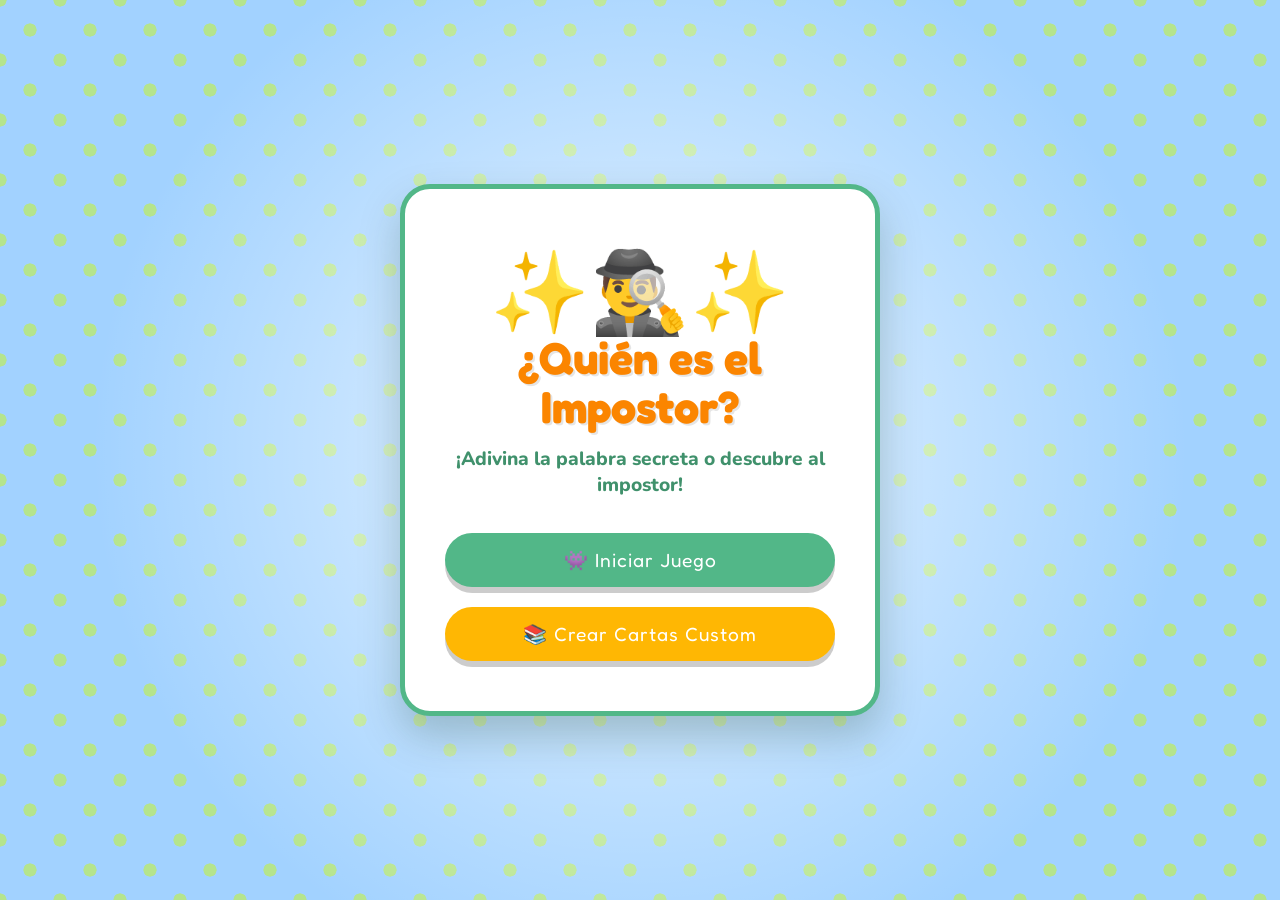
<file: index.html>
<!DOCTYPE html>
<html lang="es">

<head>
    <meta charset="UTF-8">
    <meta name="viewport" content="width=device-width, initial-scale=1.0">
    <title>¿Quién es el Impostor?</title>
    <!-- Fuentes divertidas y estilo Ghibli -->
    <link rel="preconnect" href="https://fonts.googleapis.com">
    <link rel="preconnect" href="https://fonts.gstatic.com" crossorigin>
    <link href="https://fonts.googleapis.com/css2?family=Fredoka+One&family=Nunito:wght@600;800;900&display=swap"
        rel="stylesheet">
    <link rel="stylesheet" href="style.css">
</head>

<body>

    <div class="app-container">
        <!-- PANTALLA 1: MENÚ PRINCIPAL -->
        <section id="screen-menu" class="screen active">
            <div class="menu-box float-anim">
                <div class="logo-emoji">✨🕵️‍♂️✨</div>
                <h1>¿Quién es el Impostor?</h1>
                <p class="subtitle">¡Adivina la palabra secreta o descubre al impostor!</p>

                <div class="menu-actions">
                    <button class="btn-primary bouncy" onclick="app.showScreen('screen-setup')">👾 Iniciar
                        Juego</button>
                    <button class="btn-secondary bouncy" onclick="app.showScreen('screen-add-character')">📚 Crear
                        Cartas Custom</button>
                </div>
            </div>
        </section>

        <!-- PANTALLA 2: CONFIGURACIÓN INICIAL (Players/Impostors) -->
        <section id="screen-setup" class="screen">
            <header class="top-bar">
                <button class="btn-back bouncy" onclick="app.showScreen('screen-menu')">⬅ Volver</button>
                <h2 class="title-glow">Configuración</h2>
                <div style="width: 80px;"></div>
            </header>

            <div class="form-container">
                <div class="form-card float-anim">
                    <div class="form-header-icon">⚙️</div>
                    <div class="form-group">
                        <label>Cantidad de Jugadores (Total):</label>
                        <input type="number" id="num-players" min="3" max="15" value="4">
                    </div>

                    <div class="form-group">
                        <label>Cantidad de Impostores:</label>
                        <input type="number" id="num-impostors" min="1" max="5" value="1">
                    </div>

                    <button class="btn-primary bouncy" style="width:100%; margin-top:15px;"
                        onclick="app.goToNames()">Siguiente ➡️</button>
                </div>
            </div>
        </section>

        <!-- PANTALLA 3: NOMBRES DE JUGADORES -->
        <section id="screen-names" class="screen">
            <header class="top-bar">
                <button class="btn-back bouncy" onclick="app.showScreen('screen-setup')">⬅ Volver</button>
                <h2 class="title-glow">Jugadores</h2>
                <div style="width: 80px;"></div>
            </header>

            <div class="form-container">
                <div class="form-card" style="margin-top:20px;">
                    <div id="names-inputs" class="names-list"></div>
                    <button class="btn-secondary bouncy" style="width:100%; margin-top:20px;"
                        onclick="app.goToCategory()">Siguiente ➡️</button>
                </div>
            </div>
        </section>

        <!-- PANTALLA 4: CATEGORÍAS (MÚLTIPLES) -->
        <section id="screen-categories" class="screen">
            <header class="top-bar">
                <button class="btn-back bouncy" onclick="app.showScreen('screen-names')">⬅ Volver</button>
                <h2 class="title-glow">📍 Elige las Categorías</h2>
                <div style="width: 80px;"></div>
            </header>

            <div
                style="text-align: center; margin-top:20px; font-weight:800; color:var(--clr-primary-dark); font-size:1.1rem; padding: 0 20px;">
                Selecciona con qué categorías quieres jugar y con cuáles no en esta ronda.
            </div>

            <div class="categories-grid" id="categories-container" style="padding-top: 20px; padding-bottom: 120px;">
                <!-- Renderizado dinámicamente con JS -->
            </div>

            <div
                style="position:fixed; bottom:0; left:0; width:100%; background:rgba(255,255,255,0.9); padding:20px; box-shadow:0 -5px 15px rgba(0,0,0,0.1); text-align:center;">
                <button class="btn-primary bouncy" style="width:100%; max-width:400px; font-size:1.4rem;"
                    onclick="app.startRound()">¡Comenzar Ronda! 🚀</button>
            </div>
        </section>

        <!-- PANTALLA 5: REVELACIÓN DE ROLES (PASS N PLAY) -->
        <section id="screen-reveal" class="screen">
            <div class="menu-box reveal-box float-anim" style="margin: auto;">
                <h2 id="reveal-title" class="title-glow" style="font-size: 2rem; color: var(--clr-secondary-dark);">
                    Turno de...</h2>
                <p id="current-player-name" class="player-name-banner"></p>

                <p style="margin-top:20px; font-weight: 800; color: #666;">Pásale el dispositivo a esta persona para que
                    vea su rol en secreto. 🤫</p>

                <div id="card-content" class="hidden" style="margin-top: 20px;">
                    <p style="font-size: 1.2rem; font-weight: 800;">Tú eres:</p>
                    <div id="role-text" class="role-reveal"></div>
                    <p id="category-hint" style="font-size: 1rem; color: #888; font-weight:800; margin-top:10px;"></p>
                </div>

                <div style="margin-top: 30px;">
                    <button id="btn-show" class="btn-primary bouncy" onclick="app.revealRole()">👀 Ver mi Rol</button>
                    <button id="btn-next" class="btn-secondary bouncy hidden" onclick="app.nextPlayer()">Ocultar y Pasar
                        ➡️</button>
                </div>
            </div>
        </section>

        <!-- PANTALLA 6: DISCUSIÓN -->
        <section id="screen-discussion" class="screen">
            <div class="form-container">
                <div class="form-card float-anim" style="text-align: center;">
                    <h1
                        style="font-family: var(--font-heading); color: var(--clr-primary-dark); font-size: 2.5rem; margin-bottom: 20px;">
                        🗣️ Fase de Discusión</h1>

                    <p style="font-size: 1.1rem; color: #555; margin-bottom: 30px; font-weight: 800;">
                        Ya todos saben su rol. Hagan preguntas y discutan para encontrar al impostor (¡O para que el
                        impostor descubra la palabra secreta!).
                    </p>

                    <button class="btn-secondary bouncy" style="width: 100%; margin-bottom: 15px;"
                        onclick="document.getElementById('word-list-modal').style.display='block'">📖 Ver Lista de
                        Palabras Posibles</button>

                    <button class="btn-primary bouncy"
                        style="width: 100%; background-color: #ff006e; font-size: 1.3rem;"
                        onclick="app.revealImpostors()">🚨 Terminar Ronda y Votar</button>
                </div>
            </div>

            <!-- Pop-up de referencias para el impostor / jugadores -->
            <div id="word-list-modal"
                style="display:none; position:fixed; top:0; left:0; width:100%; height:100%; background:rgba(0,0,0,0.8); z-index:1000; padding:20px; overflow-y:auto;">
                <div
                    style="background:white; border-radius:20px; padding:20px; max-width:600px; margin: 40px auto; position:relative;">
                    <button onclick="document.getElementById('word-list-modal').style.display='none'"
                        style="position:absolute; top:10px; right:10px; background:var(--clr-accent); color:white; border:none; border-radius:50%; width:40px; height:40px; font-weight:bold; cursor:pointer;">X</button>
                    <h2 style="font-family:var(--font-heading); color:var(--clr-primary-dark); margin-bottom:15px;">
                        Lista de Palabras en Juego</h2>
                    <div id="word-list-content" style="display:flex; flex-wrap:wrap; gap:10px; justify-content:center;">
                    </div>
                </div>
            </div>
        </section>

        <!-- PANTALLA 7: RESOLUCIÓN Y PUNTAJES -->
        <section id="screen-scores" class="screen">
            <header class="top-bar">
                <h2 class="title-glow">🏆 Resultados</h2>
            </header>

            <div class="form-container">
                <div class="form-card" style="max-width: 600px;">
                    <div style="text-align: center;">
                        <h3
                            style="font-family: var(--font-heading); font-size: 2rem; color: #ff006e; margin-bottom:10px;">
                            Los Impostores eran...</h3>
                        <div id="impostor-names" class="player-name-banner" style="background-color: #ff006e;"></div>

                        <h3
                            style="font-family: var(--font-heading); font-size: 1.5rem; color: var(--clr-primary-dark); margin-top:20px; margin-bottom:10px;">
                            La palabra secreta era...</h3>
                        <div id="secret-word" class="role-reveal"
                            style="font-size:1.8rem; border-color: var(--clr-primary); color: var(--clr-primary-dark);">
                        </div>
                    </div>

                    <hr style="border: 2px dashed #ddd; margin: 30px 0;">

                    <h3 style="font-family: var(--font-heading); font-size: 1.5rem; text-align:center;">Asignar Puntos
                        de la Ronda:</h3>
                    <p style="text-align:center; font-size:0.9rem; color:#666; margin-bottom:20px;">¿Quién ganó la
                        ronda? Súmenle 1 punto (Ej: al Impostor si adivinó la palabra o no fue descubierto, o a los
                        Tripulantes si lo descubrieron).</p>

                    <div id="scoring-area"></div>

                    <div style="display:flex; gap:10px; margin-top:30px;">
                        <button class="btn-primary bouncy" style="flex:1; padding: 15px;"
                            onclick="app.showLeaderboard()">📊 Ranking</button>
                        <button class="btn-secondary bouncy" style="flex:1; padding: 15px;"
                            onclick="app.goToCategory()">Siguiente Ronda ⏭️</button>
                    </div>
                </div>
            </div>
        </section>

        <!-- PANTALLA 8: LEADERBOARD FINAL -->
        <section id="screen-leaderboard" class="screen">
            <header class="top-bar">
                <button class="btn-back bouncy" onclick="app.showScreen('screen-setup')">🏠 Nuevo Juego</button>
                <h2 class="title-glow">Ranking</h2>
                <button class="btn-secondary bouncy" onclick="app.goToCategory()">Siguiente Ronda ⏭️</button>
            </header>

            <div class="form-container">
                <div class="form-card">
                    <div id="scoreboard-list"></div>
                </div>
            </div>
        </section>

        <!-- PANTALLA 9: AÑADIR PERSONAJE (Custom DB) -->
        <section id="screen-add-character" class="screen">
            <header class="top-bar">
                <button class="btn-back bouncy" onclick="app.showScreen('screen-menu')">⬅ Volver</button>
                <h2 class="title-glow">Añadir Personaje</h2>
                <div style="width: 80px;"></div>
            </header>

            <div class="form-container">
                <div class="form-card float-anim">
                    <form id="add-char-form" onsubmit="app.addCharacter(event)">
                        <div class="form-header-icon">📸</div>
                        <p class="form-subtitle">
                            ¡Sube una foto de un alumno o crea una nueva palabra secreta para el juego!
                        </p>
                        <div class="form-group">
                            <label for="char-category">¿En qué categoría?</label>
                            <select id="char-category" required></select>
                        </div>
                        <div class="form-group">
                            <label for="char-name">Palabra/Nombre:</label>
                            <input type="text" id="char-name" placeholder="Ej. Profe Nico" required>
                        </div>
                        <div class="form-group">
                            <label for="char-image">Sube su foto (Opcional):</label>
                            <div class="file-upload-wrapper">
                                <input type="file" id="char-image" accept="image/png, image/jpeg, image/webp"
                                    onchange="app.previewImage(event)">
                                <div class="image-preview" id="image-preview-box">
                                    <span>No hay foto</span>
                                </div>
                            </div>
                        </div>
                        <button type="submit" class="btn-primary bouncy"
                            style="width: 100%; margin-top: 20px; font-size: 1.3rem;">💾 ¡Guardar!</button>
                    </form>
                </div>
            </div>
        </section>

    </div>

    <script src="script.js"></script>
</body>

</html>
</file>
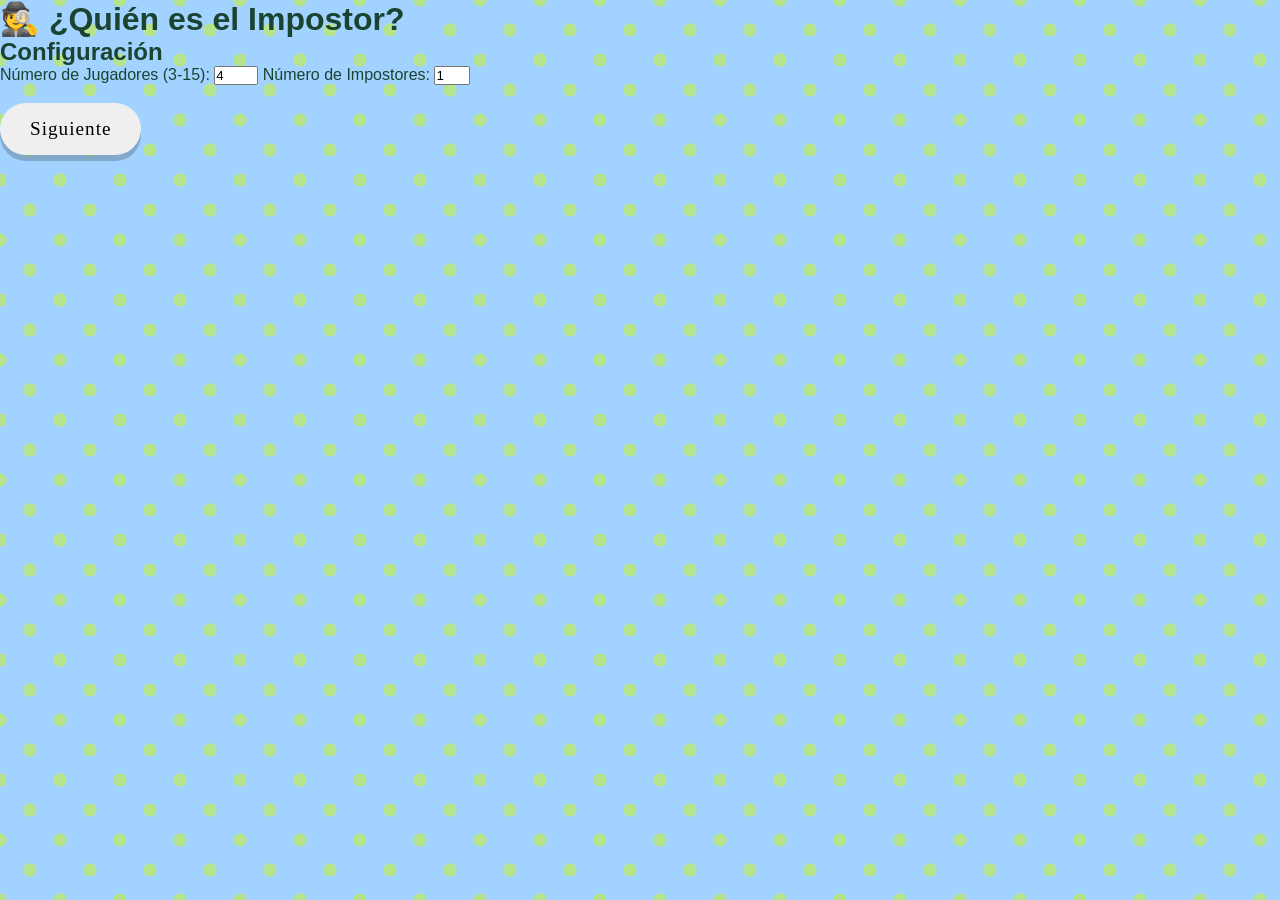
<file: quien-es-quien.html>
<!DOCTYPE html>
<html lang="es">
<head>
    <meta charset="UTF-8">
    <meta name="viewport" content="width=device-width, initial-scale=1.0">
    <title>¿Quién es el Impostor?</title>
  
    <link rel="stylesheet" href="style.css"> <!--incorporamos css-->
</head>
<body>

<div class="container">
    <h1>🕵️ ¿Quién es el Impostor?</h1>

    <div id="screen-setup" class="card">
        <h2>Configuración</h2>
        <label>Número de Jugadores (3-15):</label>
        <input type="number" id="num-players" min="3" max="15" value="4">
        
        <label>Número de Impostores:</label>
        <input type="number" id="num-impostors" min="1" max="5" value="1">

        <br><br>
        <button onclick="goToNames()">Siguiente</button>
    </div>

    <div id="screen-names" class="card hidden">
        <h2>Nombres de los Jugadores</h2>
        <div id="names-inputs"></div>
        <br>
        <button onclick="startGameSetup()">Comenzar Juego</button>
        <button class="secondary" onclick="resetApp()">Volver</button>
    </div>

    <div id="screen-category" class="card hidden">
        <h2>Nueva Ronda</h2>
        <p>Selecciona una categoría o elige al azar.</p>
        <select id="category-select"></select>
        <br><br>
        <button class="success" onclick="startRound()">¡Jugar!</button>
        <button class="secondary" onclick="showScores()">Ver Puntajes</button>
    </div>

    <div id="screen-reveal" class="card hidden">
        <h2 id="reveal-title">Turno de...</h2>
        <p>Pasa el dispositivo a <strong id="current-player-name" style="color: var(--primary); font-size: 1.2em;"></strong></p>
        
        <div id="card-content" class="hidden">
            <p>Tu rol es:</p>
            <div id="role-text" class="role-reveal"></div>
            <p id="category-hint" style="font-size: 0.8em; color: #888;"></p>
        </div>

        <button id="btn-show" onclick="revealRole()">Ver mi Rol</button>
        <button id="btn-next" class="hidden" onclick="nextPlayer()">Ocultar y Pasar</button>
    </div>

    <div id="screen-game" class="card hidden">
        <h2>🤔 En Juego...</h2>
        <p>¡Debatan y encuentren al impostor!</p>
        <p>Categoría: <strong id="game-category-display"></strong></p>
        
        <div style="margin-top: 30px; padding: 20px; background: #222; border-radius: 10px;">
            <h3>Herramientas</h3>
            <button class="danger" onclick="revealImpostors()">Revelar Impostores</button>
            
            <div id="impostor-reveal-area" class="hidden">
                <p>Los impostores eran:</p>
                <h3 id="impostor-names" style="color: var(--danger);"></h3>
                <p>La palabra era: <strong id="secret-word" style="color: var(--success);"></strong></p>
                <hr style="border-color: #444;">
                <p>Asignar Puntos:</p>
                <div id="scoring-area"></div>
                <br>
                <button class="success" onclick="goToCategory()">Siguiente Ronda</button>
            </div>
        </div>
    </div>

    <div id="screen-scores" class="card hidden">
        <h2>Tabla de Puntos</h2>
        <div id="scoreboard-list"></div>
        <br>
        <button onclick="goToCategory()">Volver al Juego</button>
    </div>

</div>

<script>
    // --- DATOS (10 Categorías x 40 Palabras) ---
    const database = {
        "Animales": ["León", "Elefante", "Tiburón", "Águila", "Pingüino", "Jirafa", "Koala", "Canguro", "Oso Polar", "Tigre", "Lobo", "Delfín", "Ballena", "Murciélago", "Camello", "Cocodrilo", "Serpiente", "Hormiga", "Abeja", "Mariposa", "Pulpo", "Medusa", "Caballo", "Vaca", "Cerdo", "Gato", "Perro", "Ratón", "Conejo", "Tortuga", "Loro", "Búho", "Flamenco", "Gorila", "Mono", "Panda", "Zorro", "Hipopótamo", "Rinoceronte", "Cebra"],
        "Países": ["Argentina", "Brasil", "España", "Francia", "Italia", "Alemania", "Japón", "China", "Estados Unidos", "México", "Canadá", "Australia", "Rusia", "India", "Egipto", "Sudáfrica", "Inglaterra", "Portugal", "Colombia", "Perú", "Chile", "Uruguay", "Grecia", "Turquía", "Corea del Sur", "Tailandia", "Vietnam", "Marruecos", "Kenia", "Nueva Zelanda", "Suecia", "Noruega", "Finlandia", "Polonia", "Ucrania", "Cuba", "Jamaica", "Venezuela", "Paraguay", "Bolivia"],
        "Profesiones": ["Médico", "Ingeniero", "Abogado", "Maestro", "Policía", "Bombero", "Cocinero", "Carpintero", "Electricista", "Mecánico", "Programador", "Diseñador", "Arquitecto", "Piloto", "Azafata", "Periodista", "Actor", "Músico", "Pintor", "Escritor", "Científico", "Astronauta", "Veterinario", "Dentista", "Psicólogo", "Juez", "Agricultor", "Pescador", "Panadero", "Carnicero", "Fontanero", "Soldado", "Futbolista", "Entrenador", "Jardinero", "Fotógrafo", "Modelo", "Bailarín", "Cantante", "Director"],
        "Comida": ["Pizza", "Hamburguesa", "Sushi", "Tacos", "Paella", "Asado", "Empanadas", "Helado", "Chocolate", "Ensalada", "Sopa", "Espaguetis", "Lasaña", "Pollo Frito", "Papas Fritas", "Huevo Frito", "Tortilla", "Panqueques", "Waffles", "Donas", "Pastel", "Galletas", "Fruta", "Verdura", "Arroz", "Fideos", "Pescado", "Mariscos", "Queso", "Jamón", "Salchicha", "Tocino", "Yogur", "Cereal", "Tostadas", "Sandwich", "Burrito", "Curry", "Ramen", "Ceviche"],
        "Deportes": ["Fútbol", "Baloncesto", "Tenis", "Golf", "Natación", "Atletismo", "Boxeo", "Voleibol", "Béisbol", "Rugby", "Hockey", "Ciclismo", "Esquí", "Snowboard", "Surf", "Skate", "Karate", "Judo", "Taekwondo", "Lucha Libre", "Automovilismo", "Motociclismo", "Gimnasia", "Patinaje", "Remo", "Escalada", "Pesca", "Caza", "Tiro con Arco", "Bolos", "Billar", "Dardos", "Ajedrez", "Ping Pong", "Bádminton", "Balonmano", "Waterpolo", "Equitación", "Póker", "Crossfit"],
        "Objetos de Casa": ["Mesa", "Silla", "Sofá", "Cama", "Armario", "Lámpara", "Espejo", "Alfombra", "Cortina", "Televisor", "Computadora", "Teléfono", "Reloj", "Estufa", "Nevera", "Lavadora", "Secadora", "Microondas", "Licuadora", "Tostadora", "Cafetera", "Plato", "Vaso", "Tenedor", "Cuchillo", "Cuchara", "Sartén", "Olla", "Escoba", "Trapeador", "Aspiradora", "Plancha", "Toalla", "Jabón", "Champú", "Cepillo", "Peine", "Llave", "Puerta", "Ventana"],
        "Películas/Géneros": ["Terror", "Comedia", "Acción", "Romance", "Ciencia Ficción", "Fantasía", "Drama", "Musical", "Documental", "Animación", "Western", "Thriller", "Misterio", "Aventura", "Guerra", "Biografía", "Crimen", "Familia", "Historia", "Deporte", "Superhéroes", "Zombies", "Vampiros", "Espacio", "Viajes en el tiempo", "Robots", "Monstruos", "Magia", "Espías", "Policial", "Catástrofes", "Navidad", "Halloween", "Cortometraje", "Cine Mudo", "Blanco y Negro", "Musical de Disney", "Anime", "Slasher", "Cyberpunk"],
        "Partes del Cuerpo": ["Cabeza", "Ojo", "Oreja", "Nariz", "Boca", "Diente", "Lengua", "Cuello", "Hombro", "Brazo", "Codo", "Mano", "Dedo", "Uña", "Pecho", "Espalda", "Estómago", "Ombligo", "Cadera", "Pierna", "Rodilla", "Tobillo", "Pie", "Talón", "Cerebro", "Corazón", "Pulmón", "Estómago", "Hígado", "Riñón", "Hueso", "Músculo", "Sangre", "Piel", "Pelo", "Barba", "Bigote", "Ceja", "Pestaña", "Garganta"],
        "Transporte": ["Coche", "Camión", "Autobús", "Moto", "Bicicleta", "Tren", "Metro", "Avión", "Helicóptero", "Barco", "Submarino", "Cohete", "Globo Aerostático", "Monopatín", "Patines", "Taxi", "Ambulancia", "Patrulla", "Camión de Bomberos", "Tractor", "Grúa", "Excavadora", "Yate", "Velero", "Canoa", "Kayak", "Crucero", "Teleférico", "Ascensor", "Escalera Mecánica", "Caballo", "Carreta", "Trineo", "Segway", "Dron", "Paracaídas", "Ala Delta", "Jet Ski", "Tranvía", "Funicular"],
        "Marcas Famosas": ["Coca-Cola", "Pepsi", "McDonald's", "Burger King", "Nike", "Adidas", "Puma", "Apple", "Samsung", "Microsoft", "Google", "Amazon", "Facebook", "Twitter", "Instagram", "Toyota", "Ford", "Chevrolet", "Ferrari", "BMW", "Mercedes", "Audi", "Honda", "Sony", "Nintendo", "PlayStation", "Xbox", "Netflix", "Disney", "Marvel", "Lego", "Ikea", "Starbucks", "Zara", "H&M", "Louis Vuitton", "Gucci", "Rolex", "Visa", "Mastercard"]
    };

    // --- ESTADO DEL JUEGO ---
    let players = []; // { name: "...", score: 0 }
    let usedWords = {}; // { "Animales": [0, 5, 2], ... }
    let currentRound = {
        category: "",
        word: "",
        impostorIndices: [],
        playerIndex: 0,
        shuffledPlayers: [] // Para el orden de pasar el teléfono
    };

    // --- FUNCIONES DE INICIO ---
    function init() {
        const select = document.getElementById('category-select');
        select.innerHTML = '<option value="random">🎲 Aleatorio</option>';
        for (const cat in database) {
            select.innerHTML += `<option value="${cat}">${cat}</option>`;
            usedWords[cat] = []; // Inicializar historial
        }
    }

    function resetApp() {
        location.reload();
    }

    function switchScreen(id) {
        document.querySelectorAll('.card').forEach(el => el.classList.add('hidden'));
        document.getElementById(id).classList.remove('hidden');
    }

    function goToNames() {
        const num = parseInt(document.getElementById('num-players').value);
        const imps = parseInt(document.getElementById('num-impostors').value);

        if (imps >= num) {
            alert("¡No puede haber tantos impostores como jugadores!");
            return;
        }

        const container = document.getElementById('names-inputs');
        container.innerHTML = "";
        
        for (let i = 0; i < num; i++) {
            container.innerHTML += `<input type="text" id="pname-${i}" placeholder="Nombre Jugador ${i+1}" value="Jugador ${i+1}">`;
        }

        switchScreen('screen-names');
    }

    function startGameSetup() {
        const num = parseInt(document.getElementById('num-players').value);
        players = [];
        for (let i = 0; i < num; i++) {
            const name = document.getElementById(`pname-${i}`).value;
            players.push({ name: name, score: 0 });
        }
        goToCategory();
    }

    function goToCategory() {
        switchScreen('screen-category');
    }

    // --- LÓGICA DE LA RONDA ---
    function startRound() {
        // 1. Elegir Categoría
        let catSelect = document.getElementById('category-select').value;
        let category = catSelect;
        
        if (catSelect === 'random') {
            const keys = Object.keys(database);
            category = keys[Math.floor(Math.random() * keys.length)];
        }

        // 2. Elegir Palabra (Sin repetir)
        const wordList = database[category];
        let wordIndex;
        let attempts = 0;
        let available = false;

        // Verificar si la categoría está llena
        if (usedWords[category].length >= wordList.length) {
            alert(`¡Se acabaron las palabras de ${category}! Reiniciando historial de esta categoría.`);
            usedWords[category] = [];
        }

        do {
            wordIndex = Math.floor(Math.random() * wordList.length);
            if (!usedWords[category].includes(wordIndex)) {
                available = true;
            }
            attempts++;
        } while (!available && attempts < 100);

        usedWords[category].push(wordIndex);
        const secretWord = wordList[wordIndex];

        // 3. Asignar Impostores
        const numImpostors = parseInt(document.getElementById('num-impostors').value);
        let impostorIndices = [];
        while (impostorIndices.length < numImpostors) {
            let r = Math.floor(Math.random() * players.length);
            if (!impostorIndices.includes(r)) impostorIndices.push(r);
        }

        // 4. Preparar estado
        currentRound = {
            category: category,
            word: secretWord,
            impostorIndices: impostorIndices,
            playerIndex: 0,
            shuffledPlayers: [...Array(players.length).keys()] // 0, 1, 2...
        };

        // UI Reset
        document.getElementById('game-category-display').innerText = category;
        document.getElementById('impostor-reveal-area').classList.add('hidden');
        
        showNextPlayerCard();
    }

    function showNextPlayerCard() {
        if (currentRound.playerIndex >= players.length) {
            switchScreen('screen-game');
            return;
        }

        const pIdx = currentRound.playerIndex;
        const pName = players[pIdx].name;

        document.getElementById('current-player-name').innerText = pName;
        document.getElementById('card-content').classList.add('hidden');
        document.getElementById('btn-show').classList.remove('hidden');
        document.getElementById('btn-next').classList.add('hidden');
        
        switchScreen('screen-reveal');
    }

    function revealRole() {
        const pIdx = currentRound.playerIndex;
        const isImpostor = currentRound.impostorIndices.includes(pIdx);
        
        const roleDiv = document.getElementById('role-text');
        const hintDiv = document.getElementById('category-hint');

        if (isImpostor) {
            roleDiv.innerHTML = "🤫 ERES EL IMPOSTOR";
            roleDiv.style.color = "var(--danger)";
            hintDiv.innerText = "Intenta descubrir la palabra o pasar desapercibido.";
        } else {
            roleDiv.innerHTML = `<span class="word-reveal">${currentRound.word}</span>`;
            roleDiv.style.color = "var(--success)";
            hintDiv.innerText = `Categoría: ${currentRound.category}`;
        }

        document.getElementById('card-content').classList.remove('hidden');
        document.getElementById('btn-show').classList.add('hidden');
        document.getElementById('btn-next').classList.remove('hidden');
    }

    function nextPlayer() {
        currentRound.playerIndex++;
        showNextPlayerCard();
    }

    // --- RESULTADOS Y PUNTAJE ---
    function revealImpostors() {
        if (!confirm("¿Seguro que quieren terminar la ronda?")) return;

        const impNames = currentRound.impostorIndices.map(i => players[i].name).join(", ");
        document.getElementById('impostor-names').innerText = impNames;
        document.getElementById('secret-word').innerText = currentRound.word;
        
        renderScoring();
        document.getElementById('impostor-reveal-area').classList.remove('hidden');
    }

    function renderScoring() {
        const container = document.getElementById('scoring-area');
        container.innerHTML = "";

        players.forEach((p, index) => {
            const isImp = currentRound.impostorIndices.includes(index);
            const roleTag = isImp ? `<span class="tag" style="background:var(--danger)">IMPOSTOR</span>` : `<span class="tag" style="background:var(--success); color:#000">CIVIL</span>`;
            
            container.innerHTML += `
                <div class="player-score">
                    <div>${p.name} ${roleTag} <br> <small>Pts: <span id="pts-${index}">${p.score}</span></small></div>
                    <button class="score-btn success" onclick="addPoint(${index})">+</button>
                </div>
            `;
        });
    }

    function addPoint(playerIndex) {
        players[playerIndex].score++;
        document.getElementById(`pts-${playerIndex}`).innerText = players[playerIndex].score;
    }

    function showScores() {
        const list = document.getElementById('scoreboard-list');
        // Ordenar por puntaje
        const sorted = [...players].sort((a,b) => b.score - a.score);
        
        list.innerHTML = "";
        sorted.forEach((p, i) => {
            list.innerHTML += `
                <div class="player-score" style="justify-content: flex-start;">
                    <strong style="width: 30px;">#${i+1}</strong>
                    <span style="flex-grow: 1; text-align: left; margin-left: 10px;">${p.name}</span>
                    <strong>${p.score} pts</strong>
                </div>
            `;
        });
        switchScreen('screen-scores');
    }

    // Inicializar
    init();

</script>
</body>
</html>
</file>
<file: style.css>
:root {
    /* Paleta inspirada en Studio Ghibli (Naturaleza mágica, diversión) */
    --clr-sky: #a2d2ff;
    --clr-grass: #b5e48c;
    --clr-primary: #52b788;
    --clr-primary-dark: #40916c;
    --clr-secondary: #ffb703;
    --clr-secondary-dark: #fb8500;
    --clr-accent: #ff006e;
    --clr-text: #1b4332;

    --clr-card-back: #4ecdc4;

    --font-heading: 'Fredoka One', cursive;
    --font-text: 'Nunito', sans-serif;

    --shadow-soft: 0 10px 25px rgba(27, 67, 50, 0.15);
    --shadow-float: 0 20px 40px rgba(27, 67, 50, 0.25);
    --border-radius-large: 30px;
    --border-radius-med: 15px;
    --transition-speed: 0.3s;
}

* {
    box-sizing: border-box;
    margin: 0;
    padding: 0;
}

body {
    font-family: var(--font-text);
    background-color: var(--clr-sky);
    background-image: radial-gradient(var(--clr-grass) 15%, transparent 16%), radial-gradient(var(--clr-grass) 15%, transparent 16%);
    background-size: 60px 60px;
    background-position: 0 0, 30px 30px;
    color: var(--clr-text);
    overflow-x: hidden;
    min-height: 100vh;
}

/* APP CONTAINER */
.app-container {
    width: 100%;
    height: 100vh;
    position: relative;
    overflow: hidden;
}

/* SCREENS */
.screen {
    position: absolute;
    top: 0;
    left: 0;
    width: 100%;
    height: 100%;
    display: flex;
    flex-direction: column;
    opacity: 0;
    pointer-events: none;
    transition: opacity var(--transition-speed) ease-in-out, transform var(--transition-speed) cubic-bezier(0.175, 0.885, 0.32, 1.275);
    transform: scale(0.9) translateY(20px);
    overflow-y: auto;
}

.screen.active {
    opacity: 1;
    pointer-events: all;
    transform: scale(1) translateY(0);
}

.hidden {
    display: none !important;
}

/* TOP BAR */
.top-bar {
    display: flex;
    justify-content: space-between;
    align-items: center;
    padding: 15px 25px;
    background: rgba(255, 255, 255, 0.9);
    backdrop-filter: blur(10px);
    box-shadow: 0 4px 15px rgba(0, 0, 0, 0.1);
    position: sticky;
    top: 0;
    z-index: 100;
}

.top-bar h2 {
    font-family: var(--font-heading);
    font-size: 1.8rem;
    color: var(--clr-primary-dark);
    text-align: center;
    margin: 0;
}

.title-glow {
    text-shadow: 2px 2px 0px white, -2px -2px 0px white, 2px -2px 0px white, -2px 2px 0px white;
}

/* ANIMACIONES */
@keyframes float {
    0% {
        transform: translateY(0px);
    }

    50% {
        transform: translateY(-10px);
    }

    100% {
        transform: translateY(0px);
    }
}

.float-anim {
    animation: float 4s ease-in-out infinite;
}

.bouncy {
    transition: transform 0.2s cubic-bezier(0.175, 0.885, 0.32, 1.275), box-shadow 0.2s !important;
}

.bouncy:hover {
    transform: scale(1.05) translateY(-3px) !important;
}

.bouncy:active {
    transform: scale(0.95) !important;
}

/* BOTONES */
button {
    font-family: var(--font-heading);
    border: none;
    border-radius: 50px;
    padding: 15px 30px;
    font-size: 1.2rem;
    letter-spacing: 1px;
    cursor: pointer;
    outline: none;
    box-shadow: 0 6px 0px rgba(0, 0, 0, 0.2);
}

button:active {
    box-shadow: 0 0px 0px rgba(0, 0, 0, 0.2);
    margin-top: 6px;
    margin-bottom: -6px;
}

.btn-primary {
    background-color: var(--clr-primary);
    color: white;
}

.btn-secondary {
    background-color: var(--clr-secondary);
    color: white;
}

.btn-back,
.btn-info {
    font-size: 1.1rem;
    padding: 10px 20px;
    background-color: white;
    color: var(--clr-primary-dark);
    box-shadow: 0 4px 0px #ccc;
}

/* MENÚ PRINCIPAL */
#screen-menu {
    justify-content: center;
    align-items: center;
    background: radial-gradient(circle at center, rgba(255, 255, 255, 0.8) 0%, transparent 70%);
}

.menu-box {
    background: white;
    padding: 50px 40px;
    border-radius: var(--border-radius-large);
    text-align: center;
    box-shadow: var(--shadow-float);
    z-index: 10;
    max-width: 90%;
    width: 480px;
    border: 5px solid var(--clr-primary);
}

.logo-emoji {
    font-size: 5rem;
    margin-bottom: -15px;
}

.menu-box h1 {
    font-family: var(--font-heading);
    font-size: 2.8rem;
    color: var(--clr-secondary-dark);
    margin-bottom: 15px;
    line-height: 1.1;
    text-shadow: 2px 2px 0px rgba(0, 0, 0, 0.1);
}

.menu-box .subtitle {
    font-size: 1.2rem;
    font-weight: 800;
    color: var(--clr-primary-dark);
    margin-bottom: 35px;
}

.menu-actions {
    display: flex;
    flex-direction: column;
    gap: 20px;
}

/* FORMS GENERAL */
.form-container {
    display: flex;
    justify-content: center;
    align-items: flex-start;
    padding: 40px 20px;
    flex-grow: 1;
}

.form-card {
    background: white;
    padding: 40px;
    border-radius: var(--border-radius-large);
    box-shadow: var(--shadow-float);
    width: 100%;
    max-width: 550px;
    border: 5px solid var(--clr-primary);
    position: relative;
}

.form-header-icon {
    font-size: 4rem;
    text-align: center;
    margin-top: -70px;
    margin-bottom: 10px;
    filter: drop-shadow(0 4px 6px rgba(0, 0, 0, 0.2));
}

.form-subtitle {
    text-align: center;
    font-weight: 800;
    color: var(--clr-primary-dark);
    margin-bottom: 25px;
    font-size: 1.1rem;
}

.form-group {
    margin-bottom: 20px;
    text-align: left;
}

.form-group label {
    display: block;
    font-family: var(--font-heading);
    font-size: 1.1rem;
    color: var(--clr-secondary-dark);
    margin-bottom: 10px;
}

.form-group input,
.form-group select {
    width: 100%;
    padding: 15px;
    border: 3px solid #e9ecef;
    border-radius: var(--border-radius-med);
    font-family: inherit;
    font-size: 1.1rem;
    font-weight: 700;
    transition: all 0.2s;
    outline: none;
    background-color: #f8f9fa;
    color: var(--clr-text);
}

.form-group input:focus,
.form-group select:focus {
    border-color: var(--clr-primary);
    background-color: white;
    box-shadow: 0 0 0 4px rgba(82, 183, 136, 0.2);
}

.names-list {
    display: flex;
    flex-direction: column;
    gap: 10px;
}

/* ROLE REVEAL & PUNTAJES */
.player-name-banner {
    font-family: var(--font-heading);
    font-size: 2.5rem;
    color: white;
    background: var(--clr-secondary);
    padding: 15px;
    border-radius: var(--border-radius-med);
    margin-top: 10px;
    box-shadow: 0 5px 0px rgba(0, 0, 0, 0.2);
}

.role-reveal {
    font-family: var(--font-heading);
    font-size: 2.2rem;
    padding: 30px;
    border: 4px dashed var(--clr-secondary-dark);
    border-radius: var(--border-radius-med);
    background: #f8f9fa;
    margin-top: 10px;
}

.player-score {
    display: flex;
    justify-content: space-between;
    background: #f1f3f5;
    padding: 15px;
    margin: 10px 0;
    border-radius: var(--border-radius-med);
    align-items: center;
    border: 3px solid #ddd;
    font-family: var(--font-heading);
    font-size: 1.2rem;
}

.score-btn {
    width: 45px;
    height: 45px;
    padding: 0;
    font-size: 24px;
    border-radius: 50%;
    margin-left: 15px;
    display: flex;
    justify-content: center;
    align-items: center;
}

.tag {
    font-family: var(--font-text);
    font-weight: 900;
    font-size: 0.8rem;
    padding: 4px 10px;
    border-radius: 20px;
    margin-left: 10px;
    color: white;
    vertical-align: middle;
}

/* GRID CATEGORÍAS */
.categories-grid {
    display: grid;
    grid-template-columns: repeat(auto-fill, minmax(220px, 1fr));
    gap: 25px;
    padding: 40px 30px;
    max-width: 1000px;
    margin: 0 auto;
    width: 100%;
}

.category-card {
    background: white;
    border-radius: var(--border-radius-large);
    padding: 30px 20px;
    text-align: center;
    cursor: pointer;
    box-shadow: var(--shadow-soft);
    display: flex;
    flex-direction: column;
    align-items: center;
    gap: 15px;
    border: 4px solid #fff;
    position: relative;
    overflow: hidden;
    opacity: 0.6;
    filter: grayscale(80%);
    transition: all 0.3s;
}

.category-card::before {
    content: '';
    position: absolute;
    top: 0;
    left: 0;
    width: 100%;
    height: 50%;
    background: linear-gradient(180deg, rgba(255, 183, 3, 0.2) 0%, transparent 100%);
}

.category-card.selected {
    opacity: 1;
    filter: grayscale(0%);
    border-color: var(--clr-secondary);
    box-shadow: var(--shadow-float);
    transform: scale(1.05);
}

.category-icon {
    font-size: 4.5rem;
    filter: drop-shadow(0 4px 6px rgba(0, 0, 0, 0.1));
}

.category-title {
    font-family: var(--font-heading);
    font-size: 1.5rem;
    color: var(--clr-primary-dark);
}

.category-badge {
    background: var(--clr-secondary);
    color: white;
    padding: 5px 15px;
    border-radius: 20px;
    font-weight: 900;
    font-size: 0.9rem;
    box-shadow: 0 3px 0px rgba(0, 0, 0, 0.1);
}

.word-tag {
    background: #f1f3f5;
    color: var(--clr-text);
    font-weight: 800;
    font-size: 1.1rem;
    padding: 10px 15px;
    border-radius: 20px;
    border: 2px solid #ddd;
}

/* CARGA DE IMÁGENES CUSTOM */
.file-upload-wrapper {
    display: flex;
    flex-direction: column;
    gap: 15px;
}

.image-preview {
    width: 120px;
    height: 120px;
    border-radius: var(--border-radius-med);
    border: 3px dashed var(--clr-primary);
    display: flex;
    justify-content: center;
    align-items: center;
    overflow: hidden;
    background: #f8f9fa;
    color: var(--clr-primary-dark);
    font-weight: 800;
    font-size: 1rem;
    align-self: flex-start;
}

.image-preview img {
    width: 100%;
    height: 100%;
    object-fit: cover;
}

/* RESPONSIVE DESIGN */
@media (max-width: 600px) {
    .menu-box {
        padding: 40px 20px;
        border-width: 4px;
    }

    .logo-emoji {
        font-size: 4rem;
        margin-bottom: -10px;
    }

    .menu-box h1 {
        font-size: 2.2rem;
    }

    .top-bar h2 {
        font-size: 1.2rem;
    }

    .top-bar button {
        font-size: 0.8rem;
        padding: 10px;
    }

    .form-card {
        padding: 30px 20px;
    }

    .player-name-banner {
        font-size: 1.8rem;
    }

    .role-reveal {
        font-size: 1.6rem;
        padding: 20px;
    }
}
</file>
